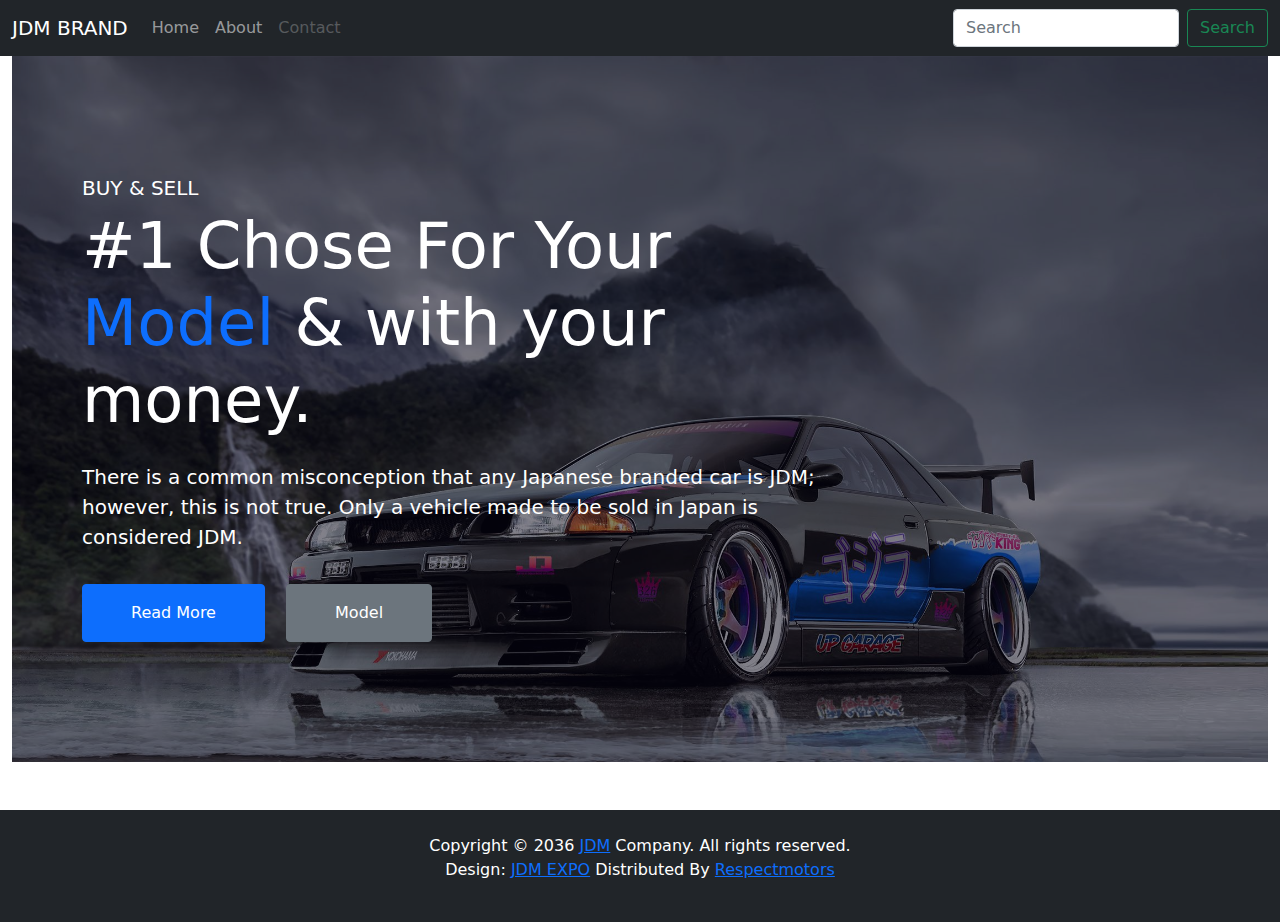
<file: index.html>
<!DOCTYPE html>
<html lang="en">

<head>
    <title>JDM</title>
    <meta charset="utf-8">
    <meta name="viewport" content="width=device-width, initial-scale=1">
    <link href="style/css/bootstrap.min.css" rel="stylesheet">
    <script src="style/js/bootstrap.bundle.min.js"></script>
</head>

<body>
    <nav class="navbar navbar-expand-lg bg-dark navbar-dark">
        <div class="container-fluid">
            <button class="navbar-toggler" type="button" data-toggle="collapse" data-target="#navbarTogglerDemo01"
                aria-controls="navbarTogglerDemo01" aria-expanded="false" aria-label="Toggle navigation">
                <span class="navbar-toggler-icon"></span>
            </button>
            <div class="collapse navbar-collapse" id="navbarTogglerDemo01">
                <a class="navbar-brand" href="#">JDM BRAND</a>
                <ul class="navbar-nav mr-auto mt-2 mt-lg-0">
                    <li class="nav-item active">
                        <a class="nav-link" href="#">Home<span class="sr-only"></span></a>
                    </li>
                    <li class="nav-item">
                        <a class="nav-link" href="contact.html">About</a>
                    </li>
                    <li class="nav-item">
                        <a class="nav-link disabled" href="#">Contact</a>
                    </li>
                </ul>
            </div>
            <form class="d-flex">
                <input class="form-control me-2" type="search" placeholder="Search" aria-label="Search">
                <button class="btn btn-outline-success" type="submit">Search</button>
            </form>
        </div>
    </nav>
    <div class="container-fluid">
        <div class="position-relative">
            <div class="position-relative">
                <img class="img-fluid" src="img/bg3.jpg" alt="">
                <div class="position-absolute top-0 start-0 w-100 h-100 d-flex align-items-center"
                    style="background: rgba(6, 3, 21, .5);">
                    <div class="container py-10">
                        <div class="row justify-content-start">
                            <div class="col-10 col-lg-8">
                                <h5 class="text-white text-uppercase">BUY & SELL</h5>
                                <h1 class="display-3 text-white animated slideInDown mb-4">#1 Chose For Your <span
                                        class="text-primary">Model</span> & with your money.</h1>
                                <p class="fs-5 fw-medium text-white mb-4 pb-2">There is a common misconception that any
                                    Japanese branded car is JDM; however, this is not true. Only a vehicle made to be
                                    sold in Japan is considered JDM.</p>
                                <a href="" class="btn btn-primary py-md-3 px-md-5 me-3">Read More</a>
                                <a href="" class="btn btn-secondary py-md-3 px-md-5">Model</a>
                            </div>
                        </div>
                    </div>
                </div>
            </div>
        </div>
    </div>
    <div class=" mt-5 p-4 bg-dark text-white text-center">
        <div class="container">
            <div class="row">
                <div class="col-lg-12">
                    <p>Copyright © 2036 <a href="#">JDM</a> Company. All rights reserved.

                        <br>Design: <a href="https://jdm-expo.com/4-jdm-sports" target="_blank"
                            title="free CSS templates">JDM EXPO</a> Distributed By <a
                            href="https://respectmotors.com/en/auctions/?utm_source=google&utm_medium=region&utm_campaign=Japan_Cars_2_c&utm_term=the%20automobile&utm_content=295213763939&gclid=EAIaIQobChMI8v-KvKm2-gIVBh4rCh0dPQhREAAYASAAEgIBJvD_BwE"
                            target="_blank">Respectmotors</a>
                    </p>
                </div>
            </div>
        </div>
    </div>

</body>

</html>
</file>
